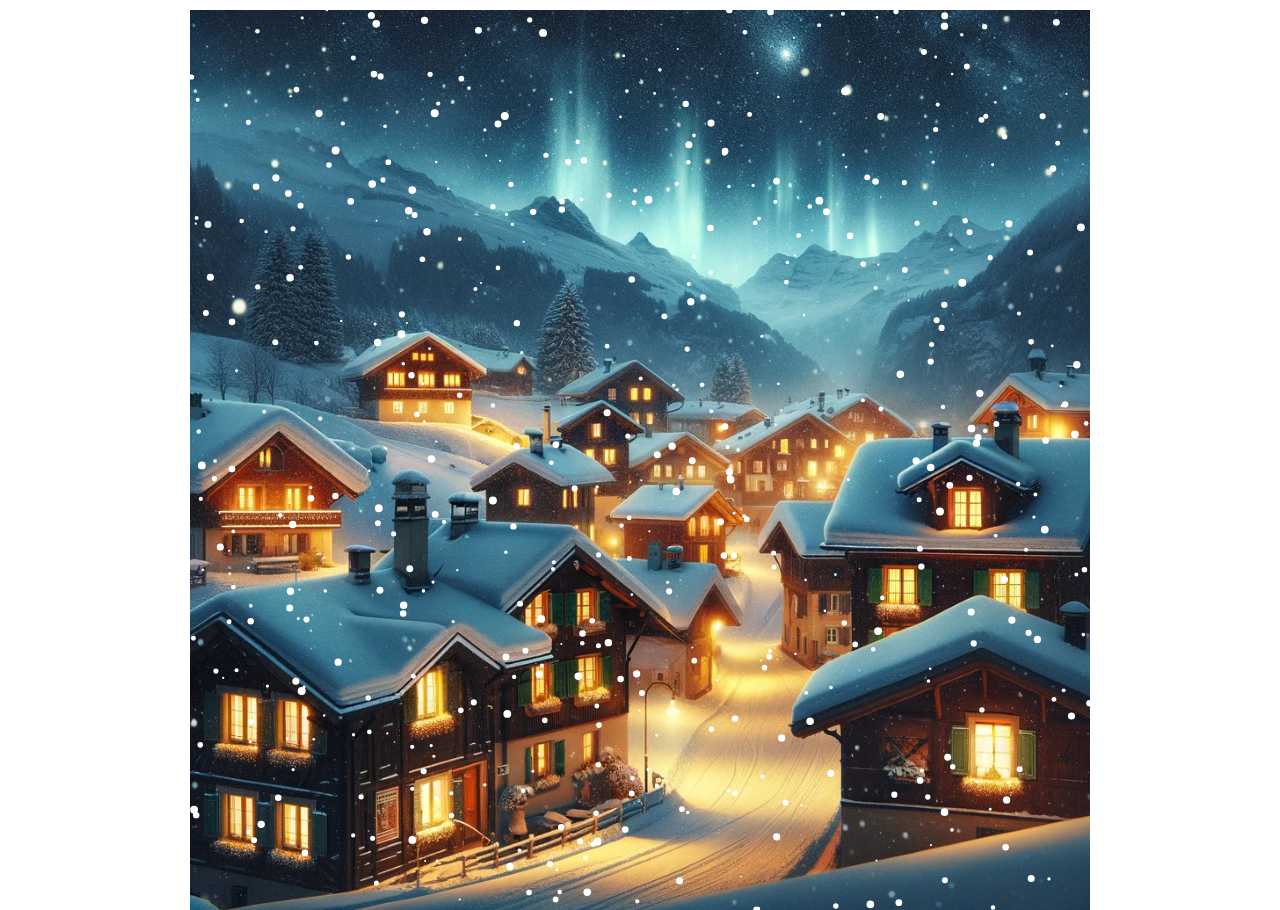
<file: index.html>
<!DOCTYPE html>
<html lang="en">
<head>
    <meta charset="UTF-8">
    <title>Snow Animation</title>
    <link rel="stylesheet" href="style.css">
</head>
<body>
    <div class="container">
        <img id="background" src="swiss_village.png" alt="Swiss Village">
        <canvas id="canvas"></canvas>
    </div>
    <script src="script.js"></script>
</body>
</html>
</file>
<file: style.css>
body, html {
    height: 100%;
    margin: 0;
    display: flex;
    justify-content: center;
    align-items: center;
    background-color: white;
}

.container {
    position: relative;
    max-width: 100%;
    max-height: 100vh;
    border: 10px solid white;
    box-sizing: border-box;
}

img {
    max-width: 100%;
    max-height: 100vh;
    display: block;
}

#canvas {
    position: absolute;
    top: 0;
    left: 0;
}
</file>
